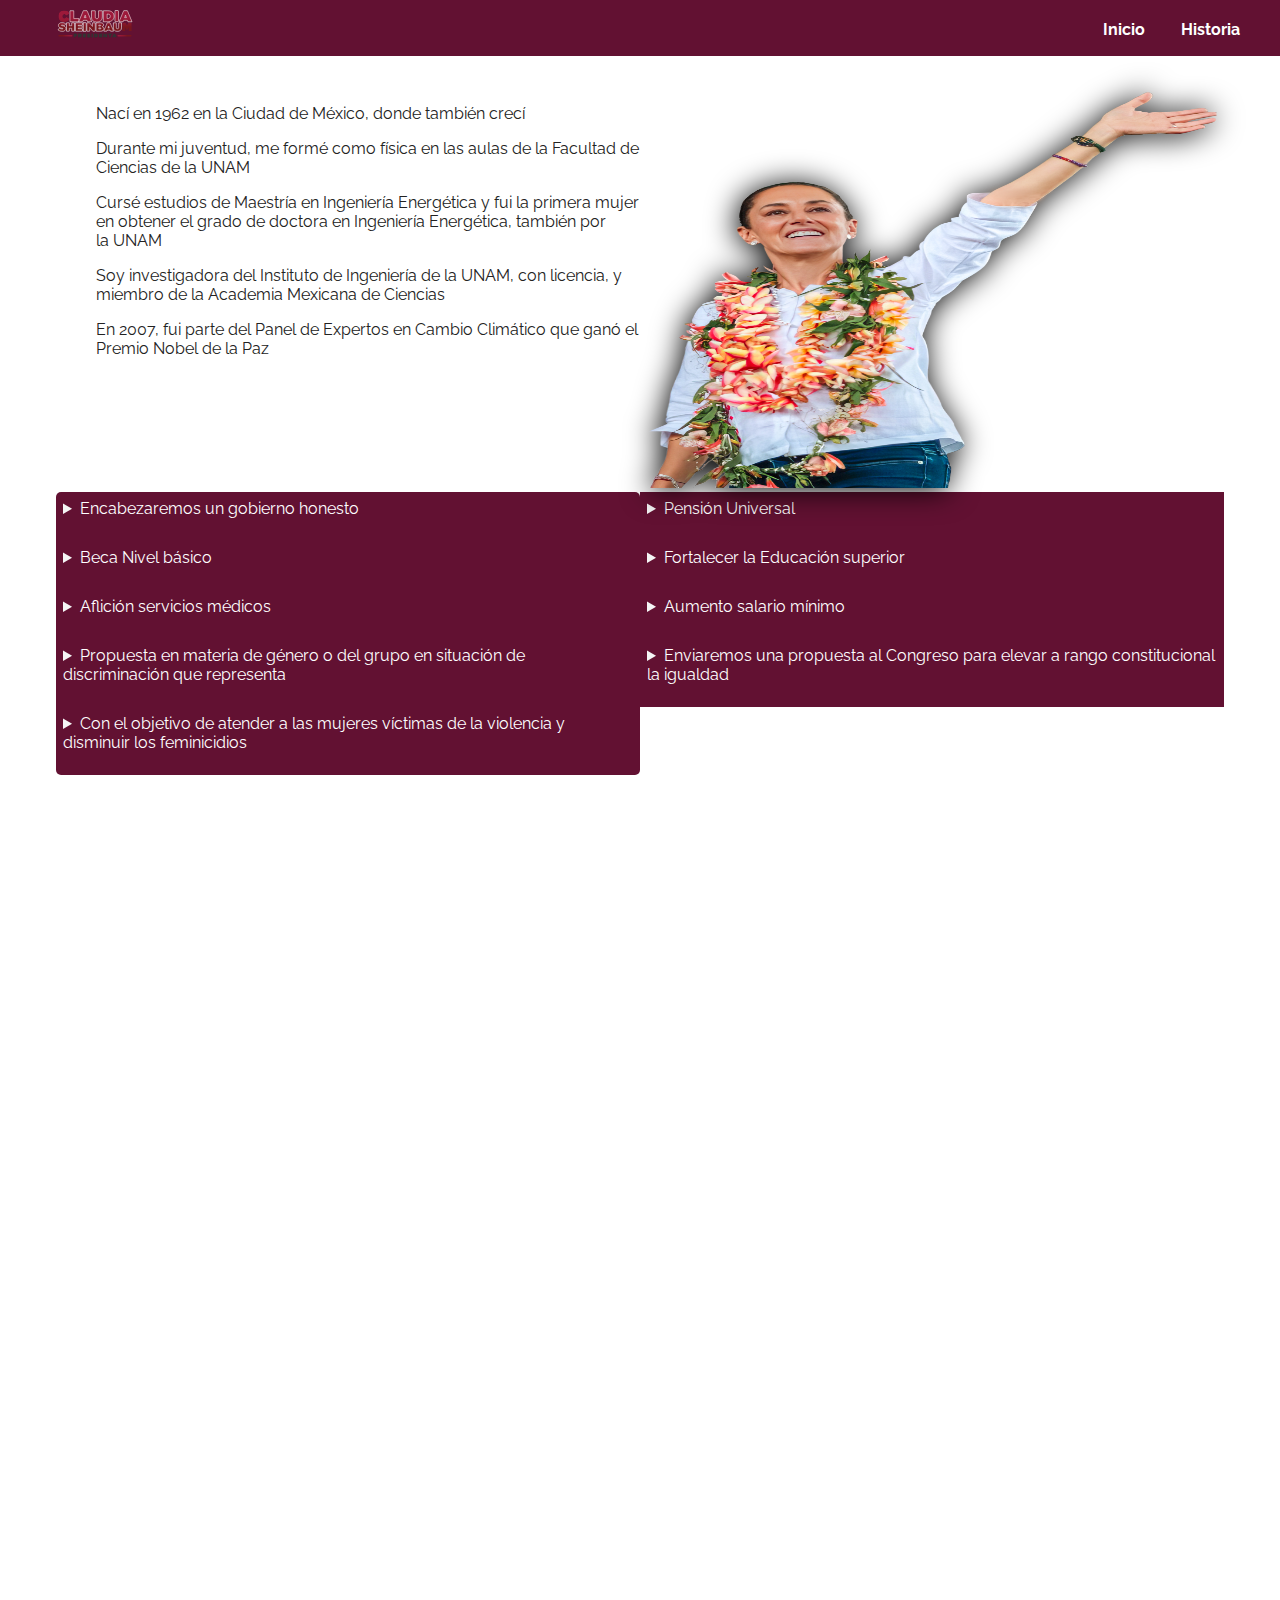
<file: index.html>
<!DOCTYPE html>
<html lang="es">
  <head>
    <meta charset="UTF-8" />
    <meta name="viewport" content="width=device-width, initial-scale=1.0" />
    <link rel="preconnect" href="https://fonts.gstatic.com" />
    <link
      href="https://fonts.googleapis.com/css2?family=Raleway:wght@400;700&display=swap"
      rel="stylesheet"
    />
    <link rel="stylesheet" href="styles/style.css" />
    <link rel="shortcut icon" href="" type="image/x-icon" />
    <title>Propuestas</title>
    <meta
      name="description"
      content="En esta pagina se quiere hacer que la encriptacion sea lo mas segura posible"
    />
  </head>

  <body>
    <header class="header">
      <section class="container">
        <div class="logo">
          <a href="index.html"
            ><img src="assets/csweb-header-logo.svg" alt=""
          /></a>
        </div>
        <nav class="menu">
          <a class="active" href="#">Inicio</a>
          <a href="./historia.html">Historia</a>
        </nav>
      </section>
    </header>

    <main class="section container full-lg-screen">
      <div class="main-content">
        <article class="main-text">
          <li>
            <ul>
              Nací en 1962 en la Ciudad de México, donde también crecí
            </ul>
            <ul>
              Durante mi juventud, me formé como física en las aulas de la
              Facultad de Ciencias de la UNAM
            </ul>
            <ul>
              Cursé estudios de Maestría en Ingeniería Energética y fui la
              primera mujer en obtener el grado de doctora en Ingeniería
              Energética, también por la UNAM
            </ul>
            <ul>
              Soy investigadora del Instituto de Ingeniería de la UNAM, con
              licencia, y miembro de la Academia Mexicana de Ciencias
            </ul>
            <ul>
              En 2007, fui parte del Panel de Expertos en Cambio Climático que
              ganó el Premio Nobel de la Paz
            </ul>
          </li>
        </article>
        <article class="shein">
          <img src="assets/csweb-home-bio-cs-figure.png" alt="" />
        </article>

        <details style="border-radius: 5px  5px 0 0;">
          <summary>Encabezaremos un gobierno honesto</summary>
          <article>
            Encabezaremos un gobierno honesto, sin influyentismo, corrupción o
            impunidad. La austeridad, la honestidad y la erradicación de la
            corrupción seguirán siendo política de Estado. Para ello,
            estableceremos un modelo ejemplar de fiscalización del servicio
            público, para que cualquier acto indebido sea sancionado. No
            regresará la corrupción que tanto daño le hizo a México.
          </article>
          <article><img src="assets/propuesta1.jpg" alt="" /></article>
        </details>
        <details>
          <summary>Pensión Universal</summary>
          <article>
            2.) Garantizaremos la pensión universal de las personas adultas
            mayores desde los 65 años, el apoyo a personas con discapacidad,
            jóvenes construyendo el futuro y el programa de bienestar de niños y
            niñas de madres trabajadoras. 3.) Los estudiantes de preescolar,
            primaria y secundarias públicas tendrán una beca universal como la
            que establecí en la Ciudad de México. Se irá cumpliendo
            progresivamente en los primeros tres años de mi gobierno.
          </article>
          <article><img src="assets/propuesta2.jpg" alt="" /></article>
        </details>
        <details>
          <summary>Beca Nivel básico</summary>
          <article>
            Los estudiantes de preescolar, primaria y secundarias públicas tendrán
            una beca universal como la que establecí en la Ciudad de México. Se
            irá cumpliendo progresivamente en los primeros tres años de mi
            gobierno.
          </article>
          <article class="imagen"><img src="assets/propuesta3.jpg" alt="" /></article>
        </details>
        <details>
          <summary>Fortalecer la Educación superior</summary>
          <article>
            Vamos a fortalecer la Educación Superior. México debe tender a que
            haya la misma cantidad de preparatorias públicas que de secundarias.
            Para ellos, vamos a consolidar y unificar los programas de estudio
            tomando en cuenta la educación básica y la formación humanista,
            científica y cívica, así como las opciones laborales técnicas con
            capacitación dual y certificación. Promoveremos salarios justos para
            las y los docentes de este nivel educativo.
          </article>
          <article class="imagen"><img src="assets/propuesta4.jpg" alt="" /></article>
        </details>
        <details>
          <summary>Aflición servicios médicos</summary>
          <article>
            Desde su nacimiento, todas y todos los mexicanos estarán afiliados
            al Servicio Público de Salud para el Bienestar. Impulsaremos la
            reforma legal para que el Infonavit pueda construir viviendas
            accesibles y cercanas.
          </article>
          <article class="imagen"><img src="assets/propuesta5.jpg" alt="" /></article>
        </details>
        <details>
          <summary>Aumento salario mínimo</summary>
          <article class="imagen"><img src="assets/propuesta6.jpg.png" alt="" /></article>
        </details>
        <details>
          <summary>
            Propuesta en materia de género o del grupo en situación de
            discriminación que representa
          </summary>
          <article>
            Las mujeres de 60 a 64 años han dedicado su vida al cuidado de
            sus familias; es hora de retribuirlas para que puedan gozar de mayor
            autonomía. Por ello, en mi gobierno recibirán un apoyo bimestral
            equivalente a la mitad de la pensión de 65 y más. En 2025 llegaremos
            a 500 mil mujeres y se incrementará de manera paulatina hasta
            hacerlo universal.
          </article>
          <article class="imagen"><img src="assets/propuesta7.jpg" alt="" /></article>
        </details>
        <details>
          <summary>
            Enviaremos una propuesta al Congreso para elevar a rango
            constitucional la igualdad
          </summary>
          <article>
            Enviaremos una propuesta al Congreso para elevar a rango
            constitucional la igualdad sustantiva de las mujeres y el derecho
            que tenemos a una vida libre de violencias, así como reformas
            legales que garanticen gabinetes paritarios, la erradicación de la
            brecha salarial y otras medidas igualitarias.
          </article>
          <article class="imagen"><img src="assets/propuesta8.jpg" alt="" /></article>
        </details>
        <details style="border-radius: 0 0 5px 5px;">
          <summary>
            Con el objetivo de atender a las mujeres víctimas de la violencia y
            disminuir los feminicidios
          </summary>
          <article>
            Con el objetivo de atender a las mujeres víctimas de la violencia y
            disminuir los feminicidios, crearemos el Programa SOS Mujeres, que
            incluirá un número de atención nacional vinculado con el 911;
            designaremos abogadas mujeres en Ministerios Públicos; se enviará al
            Congreso de la Unión iniciativa para garantizar que «el agresor
            salga de casa»; se establecerá la obligatoriedad de que cada
            homicidio de una mujer sea investigado como feminicidio, y se
            reforzará la capacidad de investigación mediante fiscalías
            especializadas en delitos de género.
          </article>
          <article class="imagen"><img src="assets/propuesta9.jpg" alt="" /></article>
        </details>
      </div>
    </main>

    <script src="scripts/menubtn.js"></script>
  </body>
</html>
</file>
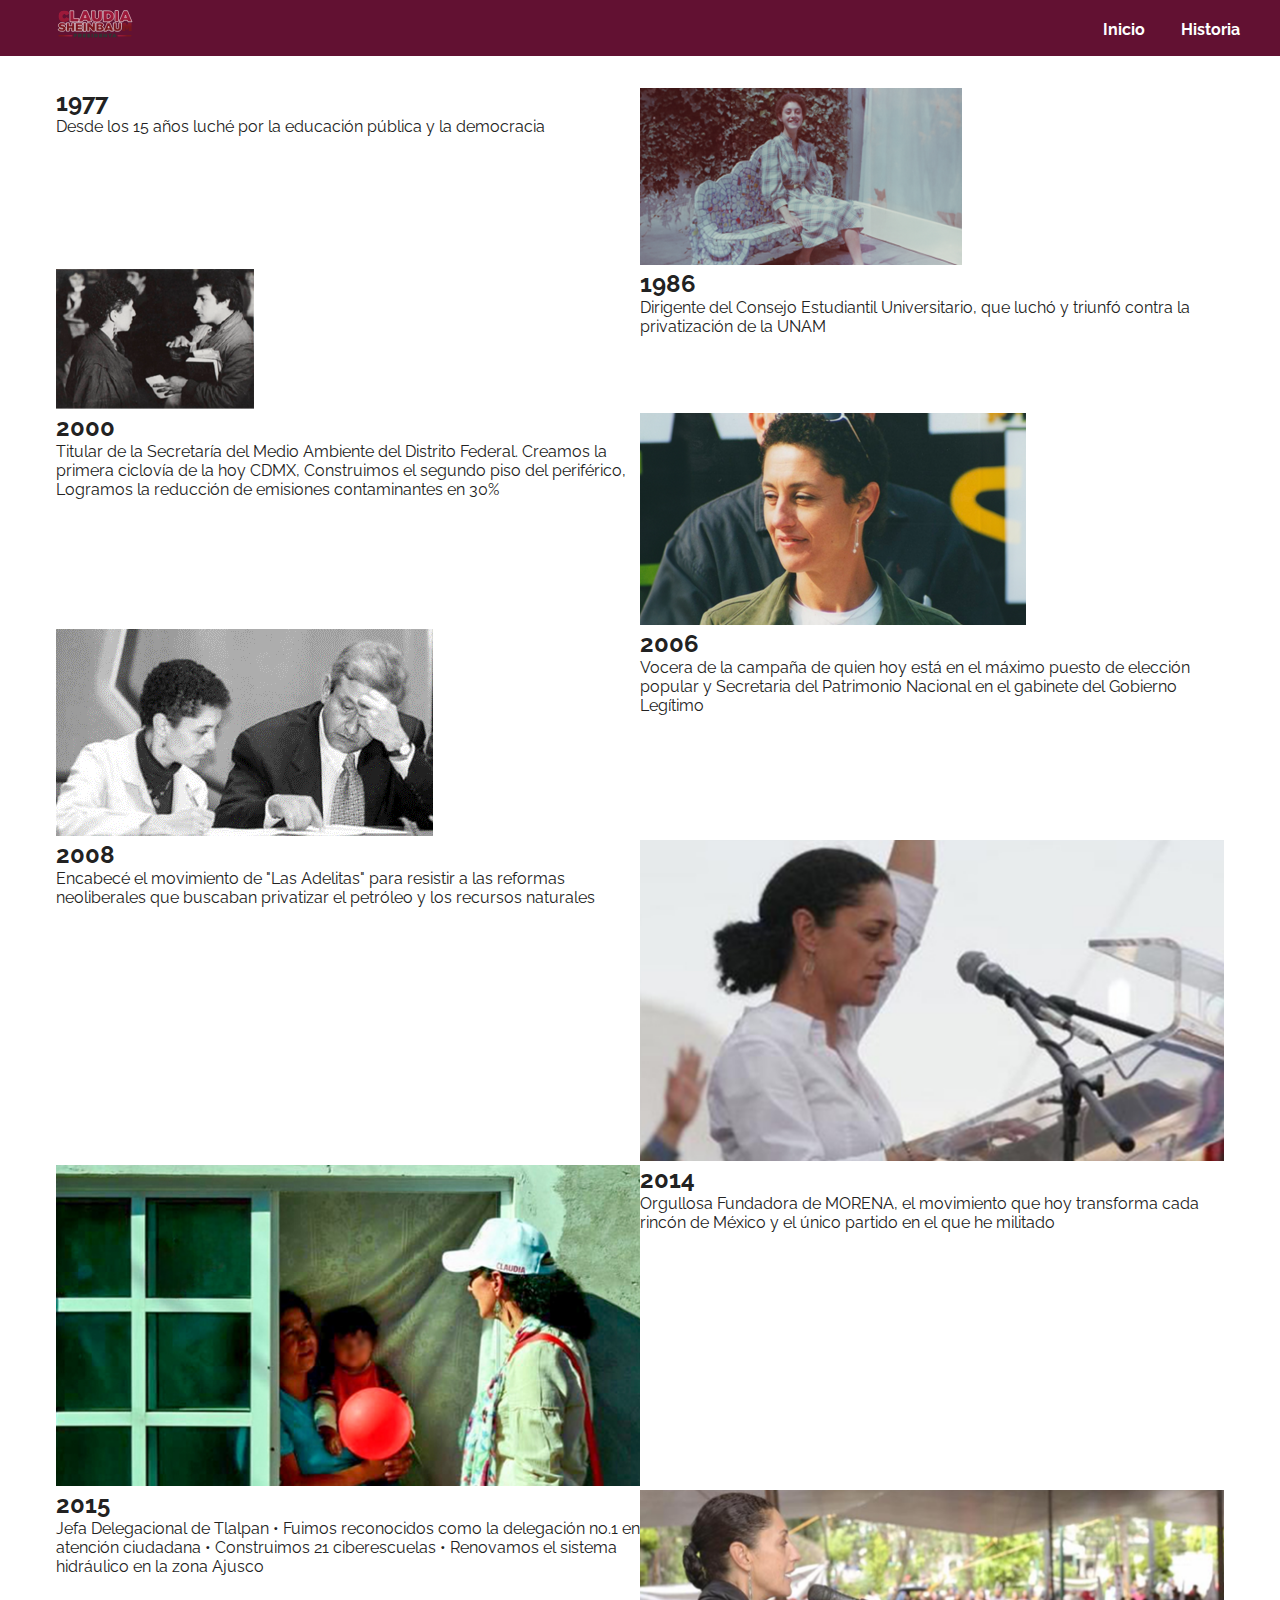
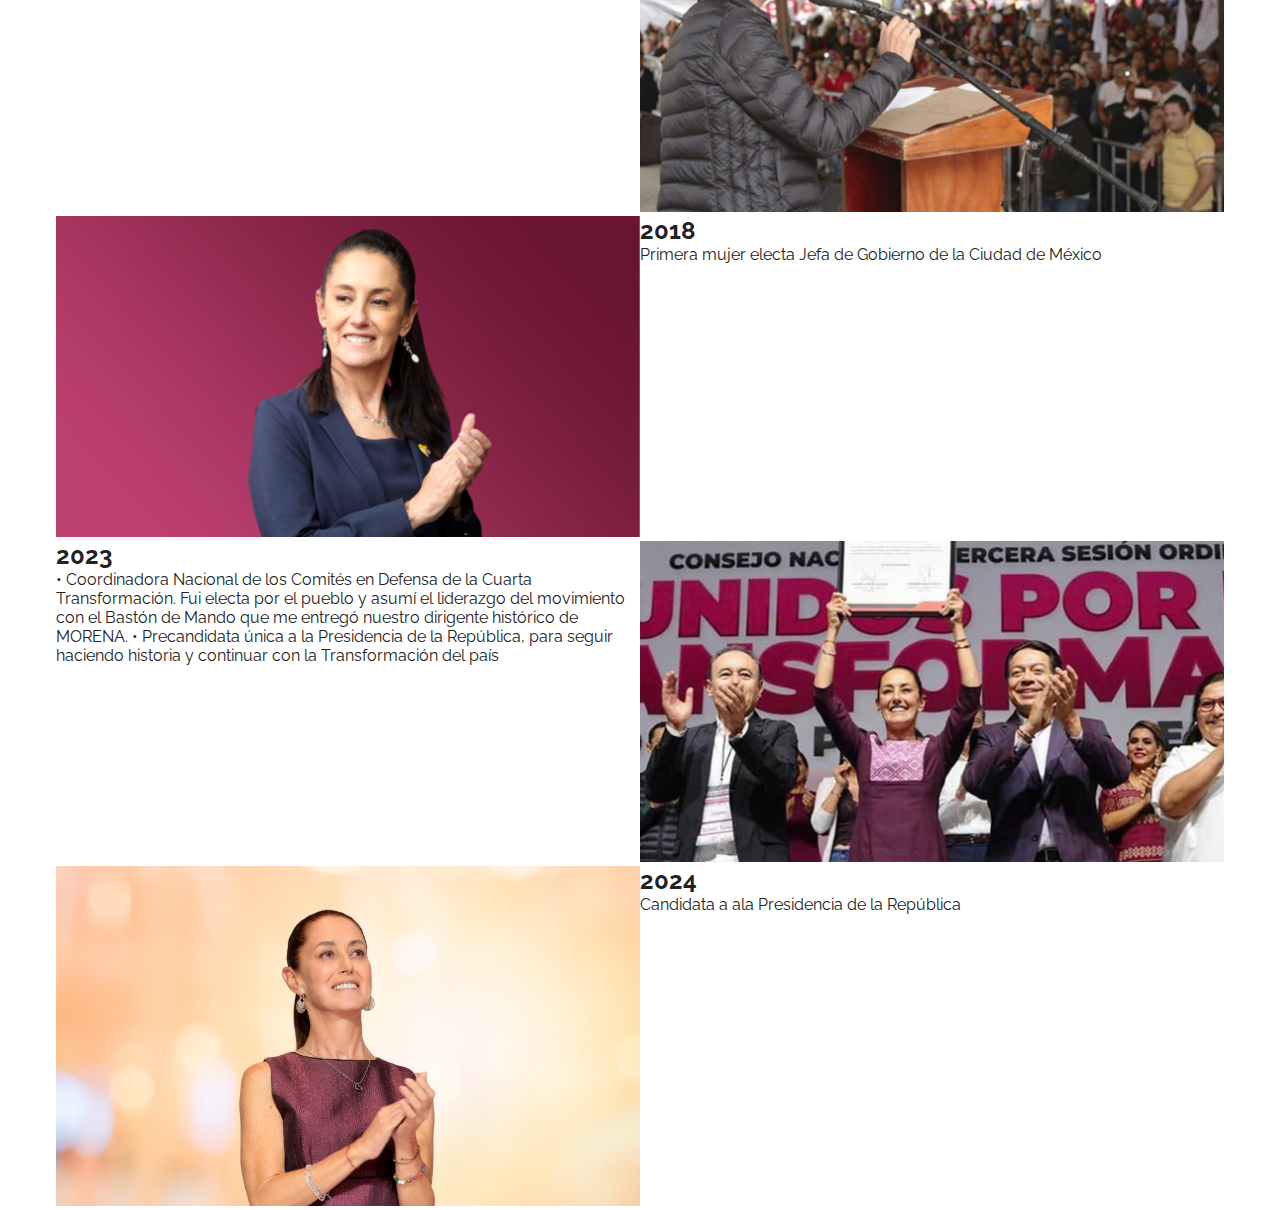
<file: historia.html>
<!DOCTYPE html>
<html lang="es">
  <head>
    <meta charset="UTF-8" />
    <meta name="viewport" content="width=device-width, initial-scale=1.0" />
    <link rel="preconnect" href="https://fonts.gstatic.com" />
    <link
      href="https://fonts.googleapis.com/css2?family=Raleway:wght@400;700&display=swap"
      rel="stylesheet"
    />
    <link rel="stylesheet" href="styles/style.css" />
    <link rel="shortcut icon" href="" type="image/x-icon" />
    <title>Propuestas</title>
    <meta
      name="description"
      content="En esta pagina se quiere hacer que la encriptacion sea lo mas segura posible"
    />
  </head>

  <body>
    <header class="header">
      <section class="container">
        <div class="logo">
          <a href="index.html"
            ><img src="assets/csweb-header-logo.svg" alt=""
          /></a>
        </div>
        <nav class="menu">
          <a href="index.html">Inicio</a>
          <a class="active" href="#">Historia</a>
        </nav>
      </section>
    </header>

    <main class="section container full-lg-screen separador">
      <div class="main-contentt">
        <article>
          <h2>1977</h2>
          Desde los 15 años luché por la educación pública y la democracia
        </article>
        <article class="image">
          <img src="assets/historia1977.png" alt="">
        </article>
        <article class="image">
          <img src="assets/historia1986.png" alt="">
        </article>
        <article>
          <h2>1986</h2>
          Dirigente del Consejo Estudiantil Universitario, que luchó y triunfó
          contra la privatización de la UNAM
        </article>
        <article>
          <h2>2000</h2>
          Titular de la Secretaría del Medio Ambiente del Distrito Federal.
          Creamos la primera ciclovía de la hoy CDMX, Construimos el segundo
          piso del periférico, Logramos la reducción de emisiones contaminantes
          en 30%
        </article>
        <article>
          <img src="assets/historia2000.png" alt="">
        </article>
        <article><img src="assets/historia2006.png" alt=""></article>
        <article>
          <h2>2006</h2>
          Vocera de la campaña de quien hoy está en el máximo puesto de elección
          popular y Secretaria del Patrimonio Nacional en el gabinete del
          Gobierno Legítimo
        </article>
        
        
        <article>
          <h2>2008</h2>
          Encabecé el movimiento de "Las Adelitas" para resistir a las reformas neoliberales que buscaban privatizar el petróleo y los recursos naturales 
        </article>
        <article> <img src="assets/historia2008.png" alt=""></article>
        <article> <img src="assets/historia2014.png" alt=""></article>
        <article>
          <h2>2014</h2>
          Orgullosa Fundadora de MORENA, el movimiento que hoy transforma cada rincón de México y el único partido en el que he militado 
        </article>
       
        <article>
          <h2>2015</h2>
          Jefa Delegacional de Tlalpan
          • Fuimos reconocidos como la delegación no.1 en atención ciudadana
          • Construimos 21 ciberescuelas
          • Renovamos el sistema hidráulico en la zona Ajusco
          </article>
          <article><img src="assets/historia2016.png" alt=""></article>
          <article><img src="assets/historia2018.png" alt=""></article>
        
        <article>
          <h2>2018</h2>
          Primera mujer electa Jefa de Gobierno de la Ciudad de México 
        </article>
        <article>
          <h2>2023</h2>
          • Coordinadora Nacional de los Comités en Defensa de la Cuarta Transformación. Fui electa por el pueblo y asumí el liderazgo del movimiento con el Bastón de Mando que me entregó nuestro dirigente histórico de MORENA.
          • Precandidata única a la Presidencia de la República, para seguir haciendo historia y continuar con la Transformación del país
        </article>
        <article><img src="assets/historia2023.png" alt=""></article>
        <article><img src="assets/historia2024.png.jpg" alt=""></article>
          <article>
            <h2>2024</h2>
          Candidata a ala Presidencia de la República
        </article>
      </div>
    </main>

  </body>
</html>
</file>
<file: styles/style.css>
/* ********** Custom Properties ********** */
:root {
  --first-color: #9D2449;
  --first-alpha-color: rgb(6, 168, 196, 0.75);
  --second-color:#621132;
  --second-alpha-color: rgb(6, 9, 196, 0.75);
  --second-alpha-color: rgb(6, 9, 196, 0.75)
  --third-color: #501464;
  --third-alpha-color: rgba(80, 20, 100, 0.75);
  --white-color: #fff;
  --gray-light-color: #f3f3f3;
  --gray-color: #666;
  --gray-dark-color: #444;
  --black-color: #000;
  --title-color: #333;
  --text-color: #222;
  --white-alpha-color: rgba(255, 255, 255, 0.5);
  --black-alpha-color: rgba(0, 0, 0, 0.5);
  --font: "Raleway", sans-serif;
  --max-width: 1200px;
  --header-height: 4rem;
}

/* ********** Reset ********** */
html {
  box-sizing: border-box;
  font-family: var(--font);
  font-size: 16px;
  scroll-behavior: smooth;

  *,
  *::after,
  *::before {
    box-sizing: inherit;
  }

  body {
    margin: 0;
    overflow-x: hidden;
    color: var(--text-color);
  }

  a {
    color: var(--white-color);
  }

  a:hover {
    opacity: 0.75;
  }

  h1 {
    margin: 0;
    font-size: 2rem;
  }

  h2 {
    margin: 0;
    font-size: 1.5rem;
  }

  h3 {
    margin: 0;
    font-size: 1.25rem;
  }

  h4 {
    margin: 0;
    font-size: 1rem;
  }

  h5 {
    margin: 0;
    font-size: 0.85rem;
  }

  h6 {
    margin: 0;
    font-size: 0.7rem;
  }

  img {
    max-width: 100%;
    height: auto;
  }
}

*::selection {
  background-color: var(--first-color);
  color: white;
}

/* ******************************************************** Components ***************************************************************************** */

/* ********** Contact Form ********** */





@media screen and (min-width: 1024px) {
  .encript-form {
    display: grid;
    grid-template-columns: repeat(2, 1fr);
    column-gap: 1rem;
  }

  .encript-form input,
  .encript-form textarea {
    font-size: 1rem;
  }

  .encript-form textarea,
  .encript-form-loader {
    grid-column: span 2;
  }

  .encript-form input[type="submit"] {
    margin-left: 0;
  }
}

/* ********** HeroImage ********** */
.hero-image {
  background-image: var(--hero-image);
  background-repeat: no-repeat;
  background-size: cover;
  background-position: center;
  background-attachment: var(--hero-attachment);
}

.hero-image-opacity {
  width: 100%;
  min-height: 100vh;
  display: flex;
  justify-content: center;
  align-items: center;
  text-align: center;
  background-color: var(--hero-opacity-color);
}

.hero-image-title {
  font-size: 7.5vw;
  color: var(--hero-text-color);
}

/* ********** Menu ********** */
.menu-btn {
  border: thin solid var(--first-color);
  border-radius: 10px;
  cursor: pointer;
  background-color: var(--second-color);
  svg{
    fill: var(--first-color);
  }
}

.menu a{
  text-decoration: none;
  font-weight: bold;
}
.is-active {
  opacity: 1;
  pointer-events: auto;
}
@keyframes menu-a {
  0% {
    transform: rotate(0deg);
  }

  50% {
    transform: rotate(-4deg);
  }

  100% {
    transform: rotate(0deg);
  }
}

@media screen and (min-width: 1024px) {
  .menu-btn {
    display: none;
  }

  .menu {
    position: static;
    width: auto;
    flex-direction: row;
    opacity: 1;
    pointer-events: auto;
    height: 1rem;

    a {
      padding: 0 1rem;
    }

    a:last-child {
      padding-right: 0;
    }

    a:hover {
      background-color: transparent;
      animation: menu-a 0.4s ease-out 0s both;
    }
  }
}

/* ********** Modal ********** */
.modal {
  position: fixed;
  z-index: 999;
  top: 0;
  right: 0;
  bottom: 0;
  left: 0;
  display: flex;
  justify-content: center;
  align-items: center;
  background-color: var(--black-alpha-color);
  opacity: 0;
  pointer-events: none;
  transition: all 1s;

  &[id|="trabajo"]:target {
    opacity: 1;
    pointer-events: auto;
  }
}

.modal-content {
  position: relative;
}

.modal-close {
  position: absolute;
  top: 1rem;
  right: 1rem;

  svg {
    width: 3rem;
    height: 3rem;
  }
}

/* Cartas de viaje */

@keyframes show {
  from {
    opacity: 0;
    scale: 25%;
  }

  to {
    opacity: 1;
    scale: 100%;
  }
}

.trip {
  display: flex;
  justify-content: space-between;
  min-height: 150px;
  max-height: fit-content;
  border-radius: 10px;
  transition: all ease 0.3s;
  cursor: pointer;
  max-width: var(--max-width);
  margin-bottom: 1rem;
  
  
    view-timeline-name: --image;
    view-timeline-axis: block;
  
    animation-timeline: --image;
    animation-name: show;
  
    animation-range: entry 25% cover 30%;
    animation-fill-mode: both;
  
  &:hover {
    transform: scale(1.05, 1.05);
  }
  .content {
    display: flex;
    flex-direction: column;
    max-width: 50%;
    width: 50%;
    border-radius: 10px;
    padding: 10px;
    p {
      margin: 1px;
      font-size: small;
    }
  }
  .img {
    border-radius: 10px;
    max-width: 40%;
    width: 40%;
    aspect-ratio: 16/9;
    img {
      border-radius: 0 10px 10px 0;
      height: 100%;
      max-height: 100%;
      max-width: 100%;
      width: 100%;
      object-fit: cover;
    }
  }
}

/* ********** Utilities ********** */
.avatar {
  border-radius: 50%;
  width: 150px;
  height: 150px;
}

.bg-gray-light {
  background-color: var(--gray-light-color);
}

.box-shadow-1 {
  box-shadow: 0.25rem 0.25rem 1rem rgba(0, 0, 0, 0.25);
}

.btn {
  border-radius: 0.5rem;
  padding: 1rem;
  display: inline-block;
  width: 150px;
  font-weight: bold;
  text-align: center;
  text-decoration: none;
  color: var(--white-color);
  background-color: var(--first-color);
  transition: all ease .3s;
  cursor: pointer;
  border: none;
  margin-top: 1rem;
  &:hover {
    transform: scale(1.1, 1.1);
  }

  &:active {
    opacity: 0.75;
  }
}

.container {
  margin-left: auto;
  margin-right: auto;
  max-width: var(--max-width);
  
}
main{
  border-bottom: var(--header-height);
}
.main-content{
  display: grid;
  grid-template-columns: repeat(1,1fr);
  height: 500px;
  list-style-type: none;
}
.main-contentt{
  display: grid;
  grid-template-columns: repeat(2,1fr);
  height: 500px;
  list-style-type: none;  
}
.main-text{
  text-wrap: pretty;
  text-decoration: none;
  ul{
    text-decoration: none;
  }
}
.imagen{
  width: 300px;
  height: 160px;
}

details{
  display: flex;
  background-color: var(--second-color);
  color: white;
  padding: 7px;
  text-wrap: pretty;
  flex-flow: row;
  border-bottom: 10px;
  
  summary{
    grid-column: span 2;
  }
  summary::marker{
    color: whitesmoke;
  }
  article{
    align-items: center;
  }
}
.gray-scale {
  filter: grayscale(1);
}

.none {
  display: none;
}

.section {
  padding: 2rem 1rem;
  margin-bottom: 1000px;
}

.section-title {
  border-top: thin solid var(--first-color);
  border-bottom: thin solid var(--first-color);
  margin: 2rem auto;
  padding: 0.5rem 1rem;
  width: fit-content;
  text-align: center;
  color: var(--title-color);
}

.text-first-color {
  color: var(--first-color);
}

.text-center {
  text-align: center;

  a {
    transition: all 0.5s ease-in-out;
  }
}

.text-left {
  text-align: left;
}

.text-right {
  text-align: right;
}

@media screen and (min-width: 1024px) {
  .full-lg-screen {
    width: 100%;
    min-height: 100vh;
  }

  .text-lg-center {
    text-align: center;
  }

  .text-lg-left {
    text-align: left;
  }

  .text-lg-right {
    text-align: right;
  }
}

/* ********** Site Styles ********** */


.footer {
  margin-bottom: var(--header-height);
  padding: 0.5rem;
  text-align: center;
  color: var(--white-color);
  background-color: var(--third-color);
  bottom: 0;
}


.header {
  position: fixed;
  bottom: 0;
  z-index: 999;
  padding: 1rem;
  width: 100%;
  height: var(--header-height);
  background-color: var(--second-color);

  & > .container {
    display: flex;
    justify-content: space-between;
    align-items: center;
  }
}
summary{
  margin-bottom: 16px;
}

.logo {
  a {
    color: var(--first-color);
    font-weight: bold;
    font-size: 2rem;
    text-decoration: none;
    transition: all 0.5s ease-in-out;
    margin-left: 4rem;

    &:hover {
      color: var(--white-color);
    }
    img{
      height: 32px;
    }
  }
}






@media screen and (min-width: 768px) {
 

  .menu{
    background-color: transparent;
  }
 
  .main-content{
    grid-template-columns: repeat(2,1fr);
  & .shein img{
    filter: drop-shadow(-2px 2px 15px rgb(0, 0, 0));
    width: 100%;
    height: 400px;
  }
  }
}

@media screen and (min-width: 1024px) {
 

  .footer {
    margin-bottom: 0;
  }

  .header {
    position: sticky;
    top: 0;
    padding: 0.5rem;
    height: calc(var(--header-height) - 0.5rem);
  }

  .logo a {
    margin-left: 1rem;
  }

 
}
</file>
